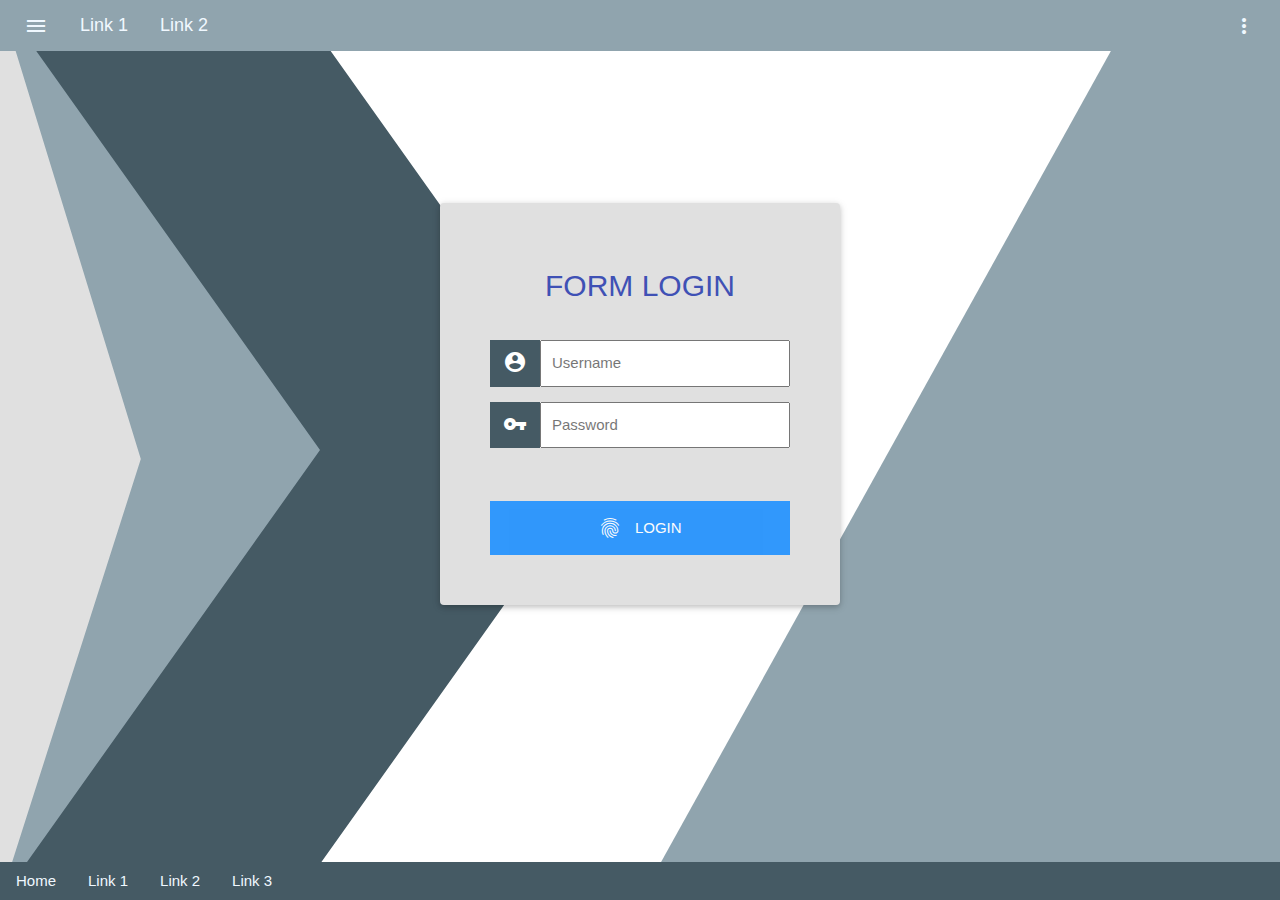
<file: index.html>
<!DOCTYPE html>
<html lang="en">
<head>
    <meta charset="UTF-8">
    <meta name="viewport" content="width=device-width, initial-scale=1.0">
    <meta http-equiv="X-UA-Compatible" content="ie=edge">
    <title>Login Page</title>

    <link rel="stylesheet" href="public/css/w3style.css">
    <script src="public/js/jquery-3.3.1.min.js" type="text/javascript" ></script>

    <link href="https://fonts.googleapis.com/icon?family=Material+Icons" rel="stylesheet">

    <link rel="stylesheet" href="public/css/page-custom.css">
    
    <style>
        .material-icons {vertical-align:-30%}
    </style>
</head>
<body id="custom">
    
    <div class="w3-top" id="top-nav">
        <div class="w3-bar w3-large w3-padding-small">
            <a href="#" class="w3-bar-item""><i class="material-icons">menu</i></a>

            <a href="#" class="w3-bar-item w3-button">Link 1</a>
            <a href="#" class="w3-bar-item w3-button">Link 2</a>

            <a href="#" class="w3-bar-item w3-right"><i class="material-icons">more_vert</i></a>
        </div>
    </div>


    <!-- Page Content -->
    <div class="w3-overlay w3-animate-opacity" onclick="w3_close()" style="cursor:pointer" id="myOverlay"></div>

    <div id="bg1"></div>
    <div id="bg2"></div>
    <div id="bg3"></div>
    <div id="bg4"></div>

    <div class="w3-container w3-center">
        <p>&nbsp;</p>
        <p>&nbsp;</p>
        <p>&nbsp;</p>
        <p>&nbsp;</p>
        <p>&nbsp;</p>
        <form action="home.html" style="max-width:400px;margin:auto; padding:50px; background-color:#e0e0e0;" class="w3-card w3-round">
            <h2 class="w3-text-indigo">FORM LOGIN</h2>
                <br>
            <div class="input-container">
                <i class="material-icons icon">account_circle</i>
                <input class="input-field" type="text" placeholder="Username" name="usrnm">
            </div>
            <div class="input-container">
                <i class="material-icons icon">vpn_key</i>
                <input class="input-field" type="password" placeholder="Password" name="psw">
            </div>
                <p>&nbsp;</p>
            <button class="btn w3-hover-light-green"><i class="material-icons">fingerprint</i> &nbsp; LOGIN</button>
        </form>

    </div>

    <div class="w3-bottom" id="bottom-nav">
        <div class="w3-bar">
            <a href="#" class="w3-bar-item w3-button">Home</a>
            <a href="#" class="w3-bar-item w3-button">Link 1</a>
            <a href="#" class="w3-bar-item w3-button">Link 2</a>
            <a href="#" class="w3-bar-item w3-button">Link 3</a>
        </div>
    </div>
</body>
</html>
</file>
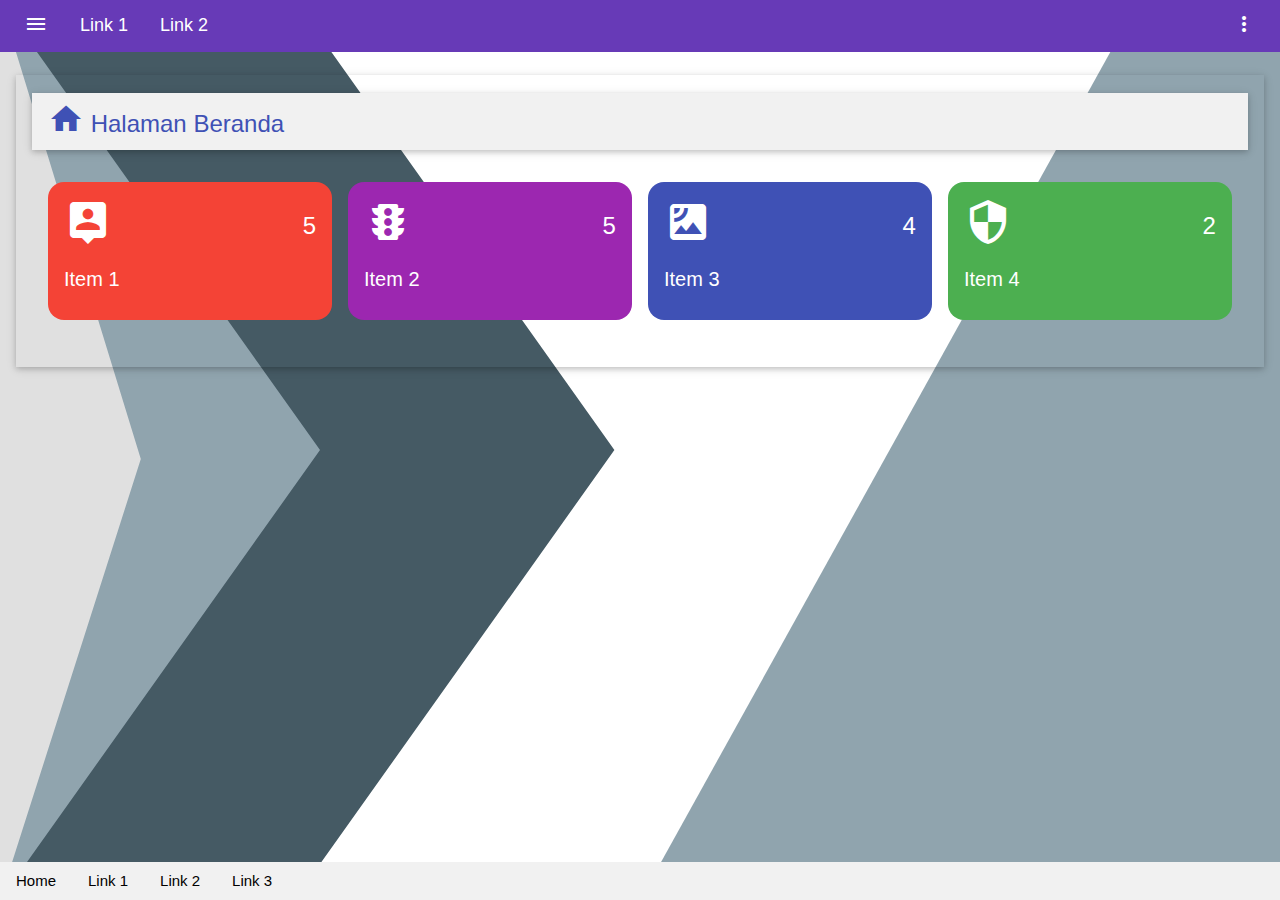
<file: home.html>
<!DOCTYPE html>
<html lang="en">
<head>
    <meta charset="UTF-8">
    <meta name="viewport" content="width=device-width, initial-scale=1.0">
    <meta http-equiv="X-UA-Compatible" content="ie=edge">
    <title>webSite</title>

    <link rel="stylesheet" href="public/css/w3style.css">
    <script src="public/js/jquery-3.3.1.min.js" type="text/javascript" ></script>
    <script src="public/js/page-custom.js" type="text/javascript" ></script>

    <link href="https://fonts.googleapis.com/icon?family=Material+Icons" rel="stylesheet">

    <link rel="stylesheet" href="public/css/page-custom.css">
    
    <style>
        .material-icons {vertical-align:-15%}
    </style>
</head>
<body id="custom">
    
    <div class="w3-sidebar w3-bar-block w3-card w3-animate-left" style="width:300px; display:none; z-index:99999;" id="leftMenu">
        <div class="w3-card w3-pale-green w3-center">
            <img width="90%" src="public/img/PT.png" alt="foto">
            <h3 id="pt-title">PT. Alim Rugi</h3>
        </div>
        <p>&nbsp;</p>

        <a href="index.html" class="w3-bar-item w3-button"> <i class="material-icons">play_for_work</i> Login</a>
        <a href="#" class="w3-bar-item w3-button">Link 2</a>
        <a href="#" class="w3-bar-item w3-button">Link 3</a>
    </div>

    <div class="w3-sidebar w3-bar-block w3-card w3-animate-right" style="display:none;right:0; z-index:99999;" id="rightMenu">
        <div class="w3-card w3-pale-blue w3-center w3-padding-24">
            <img width="50%" class="w3-circle" src="public/img/profile_logo.jpg" alt="foto">
            <br>
            Nama <br>
            alamat
        </div>
        <p>&nbsp;</p>
        <a href="#" class="w3-bar-item w3-button">Link 1</a>
        <a href="#" class="w3-bar-item w3-button">Link 2</a>
        <a href="#" class="w3-bar-item w3-button">Link 3</a>
    </div>

    <div class="w3-top">
        <div class="w3-bar w3-deep-purple w3-large w3-padding-small">
            <a href="#" class="w3-bar-item" onclick="openLeftMenu()"><i class="material-icons">menu</i></a>

            <a href="#" class="w3-bar-item w3-button">Link 1</a>
            <a href="#" class="w3-bar-item w3-button">Link 2</a>

            <a href="#" class="w3-bar-item w3-right"  onclick="openRightMenu()"><i class="material-icons">more_vert</i></a>
        </div>
    </div>


    <!-- Page Content -->
    <div class="w3-overlay w3-animate-opacity" onclick="w3_close()" style="cursor:pointer" id="myOverlay"></div>

    <div id="bg1"></div>
    <div id="bg2"></div>
    <div id="bg3"></div>
    <div id="bg4"></div>

    <div class="w3-container">
    <p>&nbsp;</p>
    <br>
        <div class="w3-card w3-padding">
            
<h3 class="w3-card w3-light-gray w3-text-indigo w3-padding"><i class="material-icons w3-xxlarge">home</i> Halaman Beranda</h3>
<br>
<div class="w3-row-padding w3-margin-bottom">
    <div class="w3-quarter">
      <div class="w3-container w3-red w3-padding-16  w3-round-xlarge">
        <div class="w3-left"><i class="material-icons w3-xxxlarge">person_pin</i></div>
        <div class="w3-right">
          <h3>5</h3>
        </div>
        <div class="w3-clear"></div>
        <h4>Item 1</h4>
      </div>
    </div>
    <div class="w3-quarter">
      <div class="w3-container w3-purple w3-padding-16   w3-round-xlarge">
        <div class="w3-left"><i class="material-icons w3-xxxlarge">traffic</i></div>
        <div class="w3-right">
          <h3>5</h3>
        </div>
        <div class="w3-clear"></div>
        <h4>Item 2</h4>
      </div>
    </div>
    <div class="w3-quarter">
      <div class="w3-container w3-indigo w3-padding-16   w3-round-xlarge">
        <div class="w3-left"><i class="material-icons w3-xxxlarge">satellite</i></div>
        <div class="w3-right">
          <h3>4</h3>
        </div>
        <div class="w3-clear"></div>
        <h4>Item 3</h4>
      </div>
    </div>
    <div class="w3-quarter">
      <div class="w3-container w3-green w3-text-white w3-padding-16  w3-round-xlarge">
        <div class="w3-left"><i class="material-icons w3-xxxlarge">security</i></div>
        <div class="w3-right">
          <h3>2</h3>
        </div>
        <div class="w3-clear"></div>
        <h4>Item 4</h4>
      </div>
    </div>
</div> 


            <br>
        </div>
    </div>
    <p>&nbsp;</p>

    <div class="w3-bottom">
        <div class="w3-bar w3-light-gray">
            <a href="#" class="w3-bar-item w3-button">Home</a>
            <a href="#" class="w3-bar-item w3-button">Link 1</a>
            <a href="#" class="w3-bar-item w3-button">Link 2</a>
            <a href="#" class="w3-bar-item w3-button">Link 3</a>
        </div>
    </div>
</body>
</html>
</file>
<file: public/css/page-custom.css>
#bg1 , #bg2, #bg3, #bg4{
    height: 100%;
    width: 100%;
    position: absolute;
}
#bg1{
    background-color:#455a64;
    z-index: -1;
    -webkit-clip-path: polygon(23% 0, 48% 50%, 23% 100%, 0% 100%, 25% 50%, 0% 0%);
    clip-path: polygon(23% 0, 48% 50%, 23% 100%, 0% 100%, 25% 50%, 0% 0%);
}
#bg2{
    background-color: #90a4ae;
    z-index: -2;
    -webkit-clip-path: polygon(23% 0, 35% 51%, 23% 100%, 0% 100%, 11% 51%, 0% 0%);
    clip-path: polygon(23% 0, 35% 51%, 23% 100%, 0% 100%, 11% 51%, 0% 0%);
}
#bg3{
    background-color: #e0e0e0;
    z-index: -3;
    -webkit-clip-path: polygon(23% 0, 23% 51%, 23% 100%, 0% 100%, 0 53%, 0% 0%);
    clip-path: polygon(23% 0, 23% 51%, 23% 100%, 0% 100%, 0 53%, 0% 0%);
}
#bg4{
    background-color : #90a4ae;
    z-index: -4;
    -webkit-clip-path: polygon(89% 0, 100% 0%, 100% 100%, 50% 100%);
    clip-path: polygon(89% 0, 100% 0%, 100% 100%, 50% 100%);
}

#top-nav{
    background-color: #90a4ae;
    color: aliceblue;
}


#bottom-nav{
    background-color: #455a64;
    color: aliceblue;
}

#pt-title{
    background-color: #455a64;
    color: white;
    padding: 10px;
}

/* Login  */
.input-container {
    display: -ms-flexbox; /* IE10 */
    display: flex;
    width: 100%;
    margin-bottom: 15px;
}

.icon {
    padding: 10px;
    background: #455a64;
    color: white;
    min-width: 50px;
    text-align: center;
}

.input-field {
    width: 100%;
    padding: 10px;
    outline: none;
}

.input-field:focus {
    border: 2px solid dodgerblue;
}

/* Set a style for the submit button */
.btn {
    background-color: dodgerblue;
    color: white;
    padding: 15px 20px;
    border: none;
    cursor: pointer;
    width: 100%;
    opacity: 0.9;
}

.btn:hover {
    opacity: 1;
}
/* endLogin */
</file>
<file: public/css/w3style.css>
/* W3.CSS 4.10 February 2018 by Jan Egil and Borge Refsnes */
html{box-sizing:border-box}*,*:before,*:after{box-sizing:inherit}
/* Extract from normalize.css by Nicolas Gallagher and Jonathan Neal git.io/normalize */
html{-ms-text-size-adjust:100%;-webkit-text-size-adjust:100%}body{margin:0}
article,aside,details,figcaption,figure,footer,header,main,menu,nav,section,summary{display:block}
audio,canvas,progress,video{display:inline-block}progress{vertical-align:baseline}
audio:not([controls]){display:none;height:0}[hidden],template{display:none}
a{background-color:transparent;-webkit-text-decoration-skip:objects}
a:active,a:hover{outline-width:0}abbr[title]{border-bottom:none;text-decoration:underline;text-decoration:underline dotted}
dfn{font-style:italic}mark{background:#ff0;color:#000}
small{font-size:80%}sub,sup{font-size:75%;line-height:0;position:relative;vertical-align:baseline}
sub{bottom:-0.25em}sup{top:-0.5em}figure{margin:1em 40px}img{border-style:none}svg:not(:root){overflow:hidden}
code,kbd,pre,samp{font-family:monospace,monospace;font-size:1em}hr{box-sizing:content-box;height:0;overflow:visible}
button,input,select,textarea{font:inherit;margin:0}optgroup{font-weight:bold}
button,input{overflow:visible}button,select{text-transform:none}
button,html [type=button],[type=reset],[type=submit]{-webkit-appearance:button}
button::-moz-focus-inner, [type=button]::-moz-focus-inner, [type=reset]::-moz-focus-inner, [type=submit]::-moz-focus-inner{border-style:none;padding:0}
button:-moz-focusring, [type=button]:-moz-focusring, [type=reset]:-moz-focusring, [type=submit]:-moz-focusring{outline:1px dotted ButtonText}
fieldset{border:1px solid #c0c0c0;margin:0 2px;padding:.35em .625em .75em}
legend{color:inherit;display:table;max-width:100%;padding:0;white-space:normal}textarea{overflow:auto}
[type=checkbox],[type=radio]{padding:0}
[type=number]::-webkit-inner-spin-button,[type=number]::-webkit-outer-spin-button{height:auto}
[type=search]{-webkit-appearance:textfield;outline-offset:-2px}
[type=search]::-webkit-search-cancel-button,[type=search]::-webkit-search-decoration{-webkit-appearance:none}
::-webkit-input-placeholder{color:inherit;opacity:0.54}
::-webkit-file-upload-button{-webkit-appearance:button;font:inherit}
/* End extract */
html,body{font-family:Verdana,sans-serif;font-size:15px;line-height:1.5}html{overflow-x:hidden}
h1{font-size:36px}h2{font-size:30px}h3{font-size:24px}h4{font-size:20px}h5{font-size:18px}h6{font-size:16px}.w3-serif{font-family:serif}
h1,h2,h3,h4,h5,h6{font-family:"Segoe UI",Arial,sans-serif;font-weight:400;margin:10px 0}.w3-wide{letter-spacing:4px}
hr{border:0;border-top:1px solid #eee;margin:20px 0}
.w3-image{max-width:100%;height:auto}img{vertical-align:middle}a{color:inherit}
.w3-table,.w3-table-all{border-collapse:collapse;border-spacing:0;width:100%;display:table}.w3-table-all{border:1px solid #ccc}
.w3-bordered tr,.w3-table-all tr{border-bottom:1px solid #ddd}.w3-striped tbody tr:nth-child(even){background-color:#f1f1f1}
.w3-table-all tr:nth-child(odd){background-color:#fff}.w3-table-all tr:nth-child(even){background-color:#f1f1f1}
.w3-hoverable tbody tr:hover,.w3-ul.w3-hoverable li:hover{background-color:#ccc}.w3-centered tr th,.w3-centered tr td{text-align:center}
.w3-table td,.w3-table th,.w3-table-all td,.w3-table-all th{padding:8px 8px;display:table-cell;text-align:left;vertical-align:top}
.w3-table th:first-child,.w3-table td:first-child,.w3-table-all th:first-child,.w3-table-all td:first-child{padding-left:16px}
.w3-btn,.w3-button{border:none;display:inline-block;padding:8px 16px;vertical-align:middle;overflow:hidden;text-decoration:none;color:inherit;background-color:inherit;text-align:center;cursor:pointer;white-space:nowrap}
.w3-btn:hover{box-shadow:0 8px 16px 0 rgba(0,0,0,0.2),0 6px 20px 0 rgba(0,0,0,0.19)}
.w3-btn,.w3-button{-webkit-touch-callout:none;-webkit-user-select:none;-khtml-user-select:none;-moz-user-select:none;-ms-user-select:none;user-select:none}   
.w3-disabled,.w3-btn:disabled,.w3-button:disabled{cursor:not-allowed;opacity:0.3}.w3-disabled *,:disabled *{pointer-events:none}
.w3-btn.w3-disabled:hover,.w3-btn:disabled:hover{box-shadow:none}
.w3-badge,.w3-tag{background-color:#000;color:#fff;display:inline-block;padding-left:8px;padding-right:8px;text-align:center}.w3-badge{border-radius:50%}
.w3-ul{list-style-type:none;padding:0;margin:0}.w3-ul li{padding:8px 16px;border-bottom:1px solid #ddd}.w3-ul li:last-child{border-bottom:none}
.w3-tooltip,.w3-display-container{position:relative}.w3-tooltip .w3-text{display:none}.w3-tooltip:hover .w3-text{display:inline-block}
.w3-ripple:active{opacity:0.5}.w3-ripple{transition:opacity 0s}
.w3-input{padding:8px;display:block;border:none;border-bottom:1px solid #ccc;width:100%}
.w3-select{padding:9px 0;width:100%;border:none;border-bottom:1px solid #ccc}
.w3-dropdown-click,.w3-dropdown-hover{position:relative;display:inline-block;cursor:pointer}
.w3-dropdown-hover:hover .w3-dropdown-content{display:block}
.w3-dropdown-hover:first-child,.w3-dropdown-click:hover{background-color:#ccc;color:#000}
.w3-dropdown-hover:hover > .w3-button:first-child,.w3-dropdown-click:hover > .w3-button:first-child{background-color:#ccc;color:#000}
.w3-dropdown-content{cursor:auto;color:#000;background-color:#fff;display:none;position:absolute;min-width:160px;margin:0;padding:0;z-index:1}
.w3-check,.w3-radio{width:24px;height:24px;position:relative;top:6px}
.w3-sidebar{height:100%;width:200px;background-color:#fff;position:fixed!important;z-index:1;overflow:auto}
.w3-bar-block .w3-dropdown-hover,.w3-bar-block .w3-dropdown-click{width:100%}
.w3-bar-block .w3-dropdown-hover .w3-dropdown-content,.w3-bar-block .w3-dropdown-click .w3-dropdown-content{min-width:100%}
.w3-bar-block .w3-dropdown-hover .w3-button,.w3-bar-block .w3-dropdown-click .w3-button{width:100%;text-align:left;padding:8px 16px}
.w3-main,#main{transition:margin-left .4s}
.w3-modal{z-index:3;display:none;padding-top:100px;position:fixed;left:0;top:0;width:100%;height:100%;overflow:auto;background-color:rgb(0,0,0);background-color:rgba(0,0,0,0.4)}
.w3-modal-content{margin:auto;background-color:#fff;position:relative;padding:0;outline:0;width:600px}
.w3-bar{width:100%;overflow:hidden}.w3-center .w3-bar{display:inline-block;width:auto}
.w3-bar .w3-bar-item{padding:8px 16px;float:left;width:auto;border:none;display:block;outline:0}
.w3-bar .w3-dropdown-hover,.w3-bar .w3-dropdown-click{position:static;float:left}
.w3-bar .w3-button{white-space:normal}
.w3-bar-block .w3-bar-item{width:100%;display:block;padding:8px 16px;text-align:left;border:none;white-space:normal;float:none;outline:0}
.w3-bar-block.w3-center .w3-bar-item{text-align:center}.w3-block{display:block;width:100%}
.w3-responsive{display:block;overflow-x:auto}
.w3-container:after,.w3-container:before,.w3-panel:after,.w3-panel:before,.w3-row:after,.w3-row:before,.w3-row-padding:after,.w3-row-padding:before,
.w3-cell-row:before,.w3-cell-row:after,.w3-clear:after,.w3-clear:before,.w3-bar:before,.w3-bar:after{content:"";display:table;clear:both}
.w3-col,.w3-half,.w3-third,.w3-twothird,.w3-threequarter,.w3-quarter{float:left;width:100%}
.w3-col.s1{width:8.33333%}.w3-col.s2{width:16.66666%}.w3-col.s3{width:24.99999%}.w3-col.s4{width:33.33333%}
.w3-col.s5{width:41.66666%}.w3-col.s6{width:49.99999%}.w3-col.s7{width:58.33333%}.w3-col.s8{width:66.66666%}
.w3-col.s9{width:74.99999%}.w3-col.s10{width:83.33333%}.w3-col.s11{width:91.66666%}.w3-col.s12{width:99.99999%}
@media (min-width:601px){.w3-col.m1{width:8.33333%}.w3-col.m2{width:16.66666%}.w3-col.m3,.w3-quarter{width:24.99999%}.w3-col.m4,.w3-third{width:33.33333%}
.w3-col.m5{width:41.66666%}.w3-col.m6,.w3-half{width:49.99999%}.w3-col.m7{width:58.33333%}.w3-col.m8,.w3-twothird{width:66.66666%}
.w3-col.m9,.w3-threequarter{width:74.99999%}.w3-col.m10{width:83.33333%}.w3-col.m11{width:91.66666%}.w3-col.m12{width:99.99999%}}
@media (min-width:993px){.w3-col.l1{width:8.33333%}.w3-col.l2{width:16.66666%}.w3-col.l3{width:24.99999%}.w3-col.l4{width:33.33333%}
.w3-col.l5{width:41.66666%}.w3-col.l6{width:49.99999%}.w3-col.l7{width:58.33333%}.w3-col.l8{width:66.66666%}
.w3-col.l9{width:74.99999%}.w3-col.l10{width:83.33333%}.w3-col.l11{width:91.66666%}.w3-col.l12{width:99.99999%}}
.w3-content{max-width:980px;margin:auto}.w3-rest{overflow:hidden}
.w3-cell-row{display:table;width:100%}.w3-cell{display:table-cell}
.w3-cell-top{vertical-align:top}.w3-cell-middle{vertical-align:middle}.w3-cell-bottom{vertical-align:bottom}
.w3-hide{display:none!important}.w3-show-block,.w3-show{display:block!important}.w3-show-inline-block{display:inline-block!important}
@media (max-width:600px){.w3-modal-content{margin:0 10px;width:auto!important}.w3-modal{padding-top:30px}
.w3-dropdown-hover.w3-mobile .w3-dropdown-content,.w3-dropdown-click.w3-mobile .w3-dropdown-content{position:relative}	
.w3-hide-small{display:none!important}.w3-mobile{display:block;width:100%!important}.w3-bar-item.w3-mobile,.w3-dropdown-hover.w3-mobile,.w3-dropdown-click.w3-mobile{text-align:center}
.w3-dropdown-hover.w3-mobile,.w3-dropdown-hover.w3-mobile .w3-btn,.w3-dropdown-hover.w3-mobile .w3-button,.w3-dropdown-click.w3-mobile,.w3-dropdown-click.w3-mobile .w3-btn,.w3-dropdown-click.w3-mobile .w3-button{width:100%}}
@media (max-width:768px){.w3-modal-content{width:500px}.w3-modal{padding-top:50px}}
@media (min-width:993px){.w3-modal-content{width:900px}.w3-hide-large{display:none!important}.w3-sidebar.w3-collapse{display:block!important}}
@media (max-width:992px) and (min-width:601px){.w3-hide-medium{display:none!important}}
@media (max-width:992px){.w3-sidebar.w3-collapse{display:none}.w3-main{margin-left:0!important;margin-right:0!important}}
.w3-top,.w3-bottom{position:fixed;width:100%;z-index:1}.w3-top{top:0}.w3-bottom{bottom:0}
.w3-overlay{position:fixed;display:none;width:100%;height:100%;top:0;left:0;right:0;bottom:0;background-color:rgba(0,0,0,0.5);z-index:2}
.w3-display-topleft{position:absolute;left:0;top:0}.w3-display-topright{position:absolute;right:0;top:0}
.w3-display-bottomleft{position:absolute;left:0;bottom:0}.w3-display-bottomright{position:absolute;right:0;bottom:0}
.w3-display-middle{position:absolute;top:50%;left:50%;transform:translate(-50%,-50%);-ms-transform:translate(-50%,-50%)}
.w3-display-left{position:absolute;top:50%;left:0%;transform:translate(0%,-50%);-ms-transform:translate(-0%,-50%)}
.w3-display-right{position:absolute;top:50%;right:0%;transform:translate(0%,-50%);-ms-transform:translate(0%,-50%)}
.w3-display-topmiddle{position:absolute;left:50%;top:0;transform:translate(-50%,0%);-ms-transform:translate(-50%,0%)}
.w3-display-bottommiddle{position:absolute;left:50%;bottom:0;transform:translate(-50%,0%);-ms-transform:translate(-50%,0%)}
.w3-display-container:hover .w3-display-hover{display:block}.w3-display-container:hover span.w3-display-hover{display:inline-block}.w3-display-hover{display:none}
.w3-display-position{position:absolute}
.w3-circle{border-radius:50%}
.w3-round-small{border-radius:2px}.w3-round,.w3-round-medium{border-radius:4px}.w3-round-large{border-radius:8px}.w3-round-xlarge{border-radius:16px}.w3-round-xxlarge{border-radius:32px}
.w3-row-padding,.w3-row-padding>.w3-half,.w3-row-padding>.w3-third,.w3-row-padding>.w3-twothird,.w3-row-padding>.w3-threequarter,.w3-row-padding>.w3-quarter,.w3-row-padding>.w3-col{padding:0 8px}
.w3-container,.w3-panel{padding:0.01em 16px}.w3-panel{margin-top:16px;margin-bottom:16px}
.w3-code,.w3-codespan{font-family:Consolas,"courier new";font-size:16px}
.w3-code{width:auto;background-color:#fff;padding:8px 12px;border-left:4px solid #4CAF50;word-wrap:break-word}
.w3-codespan{color:crimson;background-color:#f1f1f1;padding-left:4px;padding-right:4px;font-size:110%}
.w3-card,.w3-card-2{box-shadow:0 2px 5px 0 rgba(0,0,0,0.16),0 2px 10px 0 rgba(0,0,0,0.12)}
.w3-card-4,.w3-hover-shadow:hover{box-shadow:0 4px 10px 0 rgba(0,0,0,0.2),0 4px 20px 0 rgba(0,0,0,0.19)}
.w3-spin{animation:w3-spin 2s infinite linear}@keyframes w3-spin{0%{transform:rotate(0deg)}100%{transform:rotate(359deg)}}
.w3-animate-fading{animation:fading 10s infinite}@keyframes fading{0%{opacity:0}50%{opacity:1}100%{opacity:0}}
.w3-animate-opacity{animation:opac 0.8s}@keyframes opac{from{opacity:0} to{opacity:1}}
.w3-animate-top{position:relative;animation:animatetop 0.4s}@keyframes animatetop{from{top:-300px;opacity:0} to{top:0;opacity:1}}
.w3-animate-left{position:relative;animation:animateleft 0.4s}@keyframes animateleft{from{left:-300px;opacity:0} to{left:0;opacity:1}}
.w3-animate-right{position:relative;animation:animateright 0.4s}@keyframes animateright{from{right:-300px;opacity:0} to{right:0;opacity:1}}
.w3-animate-bottom{position:relative;animation:animatebottom 0.4s}@keyframes animatebottom{from{bottom:-300px;opacity:0} to{bottom:0;opacity:1}}
.w3-animate-zoom {animation:animatezoom 0.6s}@keyframes animatezoom{from{transform:scale(0)} to{transform:scale(1)}}
.w3-animate-input{transition:width 0.4s ease-in-out}.w3-animate-input:focus{width:100%!important}
.w3-opacity,.w3-hover-opacity:hover{opacity:0.60}.w3-opacity-off,.w3-hover-opacity-off:hover{opacity:1}
.w3-opacity-max{opacity:0.25}.w3-opacity-min{opacity:0.75}
.w3-greyscale-max,.w3-grayscale-max,.w3-hover-greyscale:hover,.w3-hover-grayscale:hover{filter:grayscale(100%)}
.w3-greyscale,.w3-grayscale{filter:grayscale(75%)}.w3-greyscale-min,.w3-grayscale-min{filter:grayscale(50%)}
.w3-sepia{filter:sepia(75%)}.w3-sepia-max,.w3-hover-sepia:hover{filter:sepia(100%)}.w3-sepia-min{filter:sepia(50%)}
.w3-tiny{font-size:10px!important}.w3-small{font-size:12px!important}.w3-medium{font-size:15px!important}.w3-large{font-size:18px!important}
.w3-xlarge{font-size:24px!important}.w3-xxlarge{font-size:36px!important}.w3-xxxlarge{font-size:48px!important}.w3-jumbo{font-size:64px!important}
.w3-left-align{text-align:left!important}.w3-right-align{text-align:right!important}.w3-justify{text-align:justify!important}.w3-center{text-align:center!important}
.w3-border-0{border:0!important}.w3-border{border:1px solid #ccc!important}
.w3-border-top{border-top:1px solid #ccc!important}.w3-border-bottom{border-bottom:1px solid #ccc!important}
.w3-border-left{border-left:1px solid #ccc!important}.w3-border-right{border-right:1px solid #ccc!important}
.w3-topbar{border-top:6px solid #ccc!important}.w3-bottombar{border-bottom:6px solid #ccc!important}
.w3-leftbar{border-left:6px solid #ccc!important}.w3-rightbar{border-right:6px solid #ccc!important}
.w3-section,.w3-code{margin-top:16px!important;margin-bottom:16px!important}
.w3-margin{margin:16px!important}.w3-margin-top{margin-top:16px!important}.w3-margin-bottom{margin-bottom:16px!important}
.w3-margin-left{margin-left:16px!important}.w3-margin-right{margin-right:16px!important}
.w3-padding-small{padding:4px 8px!important}.w3-padding{padding:8px 16px!important}.w3-padding-large{padding:12px 24px!important}
.w3-padding-16{padding-top:16px!important;padding-bottom:16px!important}.w3-padding-24{padding-top:24px!important;padding-bottom:24px!important}
.w3-padding-32{padding-top:32px!important;padding-bottom:32px!important}.w3-padding-48{padding-top:48px!important;padding-bottom:48px!important}
.w3-padding-64{padding-top:64px!important;padding-bottom:64px!important}
.w3-left{float:left!important}.w3-right{float:right!important}
.w3-button:hover{color:#000!important;background-color:#ccc!important}
.w3-transparent,.w3-hover-none:hover{background-color:transparent!important}
.w3-hover-none:hover{box-shadow:none!important}
/* Colors */
.w3-amber,.w3-hover-amber:hover{color:#000!important;background-color:#ffc107!important}
.w3-aqua,.w3-hover-aqua:hover{color:#000!important;background-color:#00ffff!important}
.w3-blue,.w3-hover-blue:hover{color:#fff!important;background-color:#2196F3!important}
.w3-light-blue,.w3-hover-light-blue:hover{color:#000!important;background-color:#87CEEB!important}
.w3-brown,.w3-hover-brown:hover{color:#fff!important;background-color:#795548!important}
.w3-cyan,.w3-hover-cyan:hover{color:#000!important;background-color:#00bcd4!important}
.w3-blue-grey,.w3-hover-blue-grey:hover,.w3-blue-gray,.w3-hover-blue-gray:hover{color:#fff!important;background-color:#607d8b!important}
.w3-green,.w3-hover-green:hover{color:#fff!important;background-color:#4CAF50!important}
.w3-light-green,.w3-hover-light-green:hover{color:#000!important;background-color:#8bc34a!important}
.w3-indigo,.w3-hover-indigo:hover{color:#fff!important;background-color:#3f51b5!important}
.w3-khaki,.w3-hover-khaki:hover{color:#000!important;background-color:#f0e68c!important}
.w3-lime,.w3-hover-lime:hover{color:#000!important;background-color:#cddc39!important}
.w3-orange,.w3-hover-orange:hover{color:#000!important;background-color:#ff9800!important}
.w3-deep-orange,.w3-hover-deep-orange:hover{color:#fff!important;background-color:#ff5722!important}
.w3-pink,.w3-hover-pink:hover{color:#fff!important;background-color:#e91e63!important}
.w3-purple,.w3-hover-purple:hover{color:#fff!important;background-color:#9c27b0!important}
.w3-deep-purple,.w3-hover-deep-purple:hover{color:#fff!important;background-color:#673ab7!important}
.w3-red,.w3-hover-red:hover{color:#fff!important;background-color:#f44336!important}
.w3-sand,.w3-hover-sand:hover{color:#000!important;background-color:#fdf5e6!important}
.w3-teal,.w3-hover-teal:hover{color:#fff!important;background-color:#009688!important}
.w3-yellow,.w3-hover-yellow:hover{color:#000!important;background-color:#ffeb3b!important}
.w3-white,.w3-hover-white:hover{color:#000!important;background-color:#fff!important}
.w3-black,.w3-hover-black:hover{color:#fff!important;background-color:#000!important}
.w3-grey,.w3-hover-grey:hover,.w3-gray,.w3-hover-gray:hover{color:#000!important;background-color:#9e9e9e!important}
.w3-light-grey,.w3-hover-light-grey:hover,.w3-light-gray,.w3-hover-light-gray:hover{color:#000!important;background-color:#f1f1f1!important}
.w3-dark-grey,.w3-hover-dark-grey:hover,.w3-dark-gray,.w3-hover-dark-gray:hover{color:#fff!important;background-color:#616161!important}
.w3-pale-red,.w3-hover-pale-red:hover{color:#000!important;background-color:#ffdddd!important}
.w3-pale-green,.w3-hover-pale-green:hover{color:#000!important;background-color:#ddffdd!important}
.w3-pale-yellow,.w3-hover-pale-yellow:hover{color:#000!important;background-color:#ffffcc!important}
.w3-pale-blue,.w3-hover-pale-blue:hover{color:#000!important;background-color:#ddffff!important}
.w3-text-amber,.w3-hover-text-amber:hover{color:#ffc107!important}
.w3-text-aqua,.w3-hover-text-aqua:hover{color:#00ffff!important}
.w3-text-blue,.w3-hover-text-blue:hover{color:#2196F3!important}
.w3-text-light-blue,.w3-hover-text-light-blue:hover{color:#87CEEB!important}
.w3-text-brown,.w3-hover-text-brown:hover{color:#795548!important}
.w3-text-cyan,.w3-hover-text-cyan:hover{color:#00bcd4!important}
.w3-text-blue-grey,.w3-hover-text-blue-grey:hover,.w3-text-blue-gray,.w3-hover-text-blue-gray:hover{color:#607d8b!important}
.w3-text-green,.w3-hover-text-green:hover{color:#4CAF50!important}
.w3-text-light-green,.w3-hover-text-light-green:hover{color:#8bc34a!important}
.w3-text-indigo,.w3-hover-text-indigo:hover{color:#3f51b5!important}
.w3-text-khaki,.w3-hover-text-khaki:hover{color:#b4aa50!important}
.w3-text-lime,.w3-hover-text-lime:hover{color:#cddc39!important}
.w3-text-orange,.w3-hover-text-orange:hover{color:#ff9800!important}
.w3-text-deep-orange,.w3-hover-text-deep-orange:hover{color:#ff5722!important}
.w3-text-pink,.w3-hover-text-pink:hover{color:#e91e63!important}
.w3-text-purple,.w3-hover-text-purple:hover{color:#9c27b0!important}
.w3-text-deep-purple,.w3-hover-text-deep-purple:hover{color:#673ab7!important}
.w3-text-red,.w3-hover-text-red:hover{color:#f44336!important}
.w3-text-sand,.w3-hover-text-sand:hover{color:#fdf5e6!important}
.w3-text-teal,.w3-hover-text-teal:hover{color:#009688!important}
.w3-text-yellow,.w3-hover-text-yellow:hover{color:#d2be0e!important}
.w3-text-white,.w3-hover-text-white:hover{color:#fff!important}
.w3-text-black,.w3-hover-text-black:hover{color:#000!important}
.w3-text-grey,.w3-hover-text-grey:hover,.w3-text-gray,.w3-hover-text-gray:hover{color:#757575!important}
.w3-text-light-grey,.w3-hover-text-light-grey:hover,.w3-text-light-gray,.w3-hover-text-light-gray:hover{color:#f1f1f1!important}
.w3-text-dark-grey,.w3-hover-text-dark-grey:hover,.w3-text-dark-gray,.w3-hover-text-dark-gray:hover{color:#3a3a3a!important}
.w3-border-amber,.w3-hover-border-amber:hover{border-color:#ffc107!important}
.w3-border-aqua,.w3-hover-border-aqua:hover{border-color:#00ffff!important}
.w3-border-blue,.w3-hover-border-blue:hover{border-color:#2196F3!important}
.w3-border-light-blue,.w3-hover-border-light-blue:hover{border-color:#87CEEB!important}
.w3-border-brown,.w3-hover-border-brown:hover{border-color:#795548!important}
.w3-border-cyan,.w3-hover-border-cyan:hover{border-color:#00bcd4!important}
.w3-border-blue-grey,.w3-hover-border-blue-grey:hover,.w3-border-blue-gray,.w3-hover-border-blue-gray:hover{border-color:#607d8b!important}
.w3-border-green,.w3-hover-border-green:hover{border-color:#4CAF50!important}
.w3-border-light-green,.w3-hover-border-light-green:hover{border-color:#8bc34a!important}
.w3-border-indigo,.w3-hover-border-indigo:hover{border-color:#3f51b5!important}
.w3-border-khaki,.w3-hover-border-khaki:hover{border-color:#f0e68c!important}
.w3-border-lime,.w3-hover-border-lime:hover{border-color:#cddc39!important}
.w3-border-orange,.w3-hover-border-orange:hover{border-color:#ff9800!important}
.w3-border-deep-orange,.w3-hover-border-deep-orange:hover{border-color:#ff5722!important}
.w3-border-pink,.w3-hover-border-pink:hover{border-color:#e91e63!important}
.w3-border-purple,.w3-hover-border-purple:hover{border-color:#9c27b0!important}
.w3-border-deep-purple,.w3-hover-border-deep-purple:hover{border-color:#673ab7!important}
.w3-border-red,.w3-hover-border-red:hover{border-color:#f44336!important}
.w3-border-sand,.w3-hover-border-sand:hover{border-color:#fdf5e6!important}
.w3-border-teal,.w3-hover-border-teal:hover{border-color:#009688!important}
.w3-border-yellow,.w3-hover-border-yellow:hover{border-color:#ffeb3b!important}
.w3-border-white,.w3-hover-border-white:hover{border-color:#fff!important}
.w3-border-black,.w3-hover-border-black:hover{border-color:#000!important}
.w3-border-grey,.w3-hover-border-grey:hover,.w3-border-gray,.w3-hover-border-gray:hover{border-color:#9e9e9e!important}
.w3-border-light-grey,.w3-hover-border-light-grey:hover,.w3-border-light-gray,.w3-hover-border-light-gray:hover{border-color:#f1f1f1!important}
.w3-border-dark-grey,.w3-hover-border-dark-grey:hover,.w3-border-dark-gray,.w3-hover-border-dark-gray:hover{border-color:#616161!important}
.w3-border-pale-red,.w3-hover-border-pale-red:hover{border-color:#ffe7e7!important}.w3-border-pale-green,.w3-hover-border-pale-green:hover{border-color:#e7ffe7!important}
.w3-border-pale-yellow,.w3-hover-border-pale-yellow:hover{border-color:#ffffcc!important}.w3-border-pale-blue,.w3-hover-border-pale-blue:hover{border-color:#e7ffff!important}
</file>
